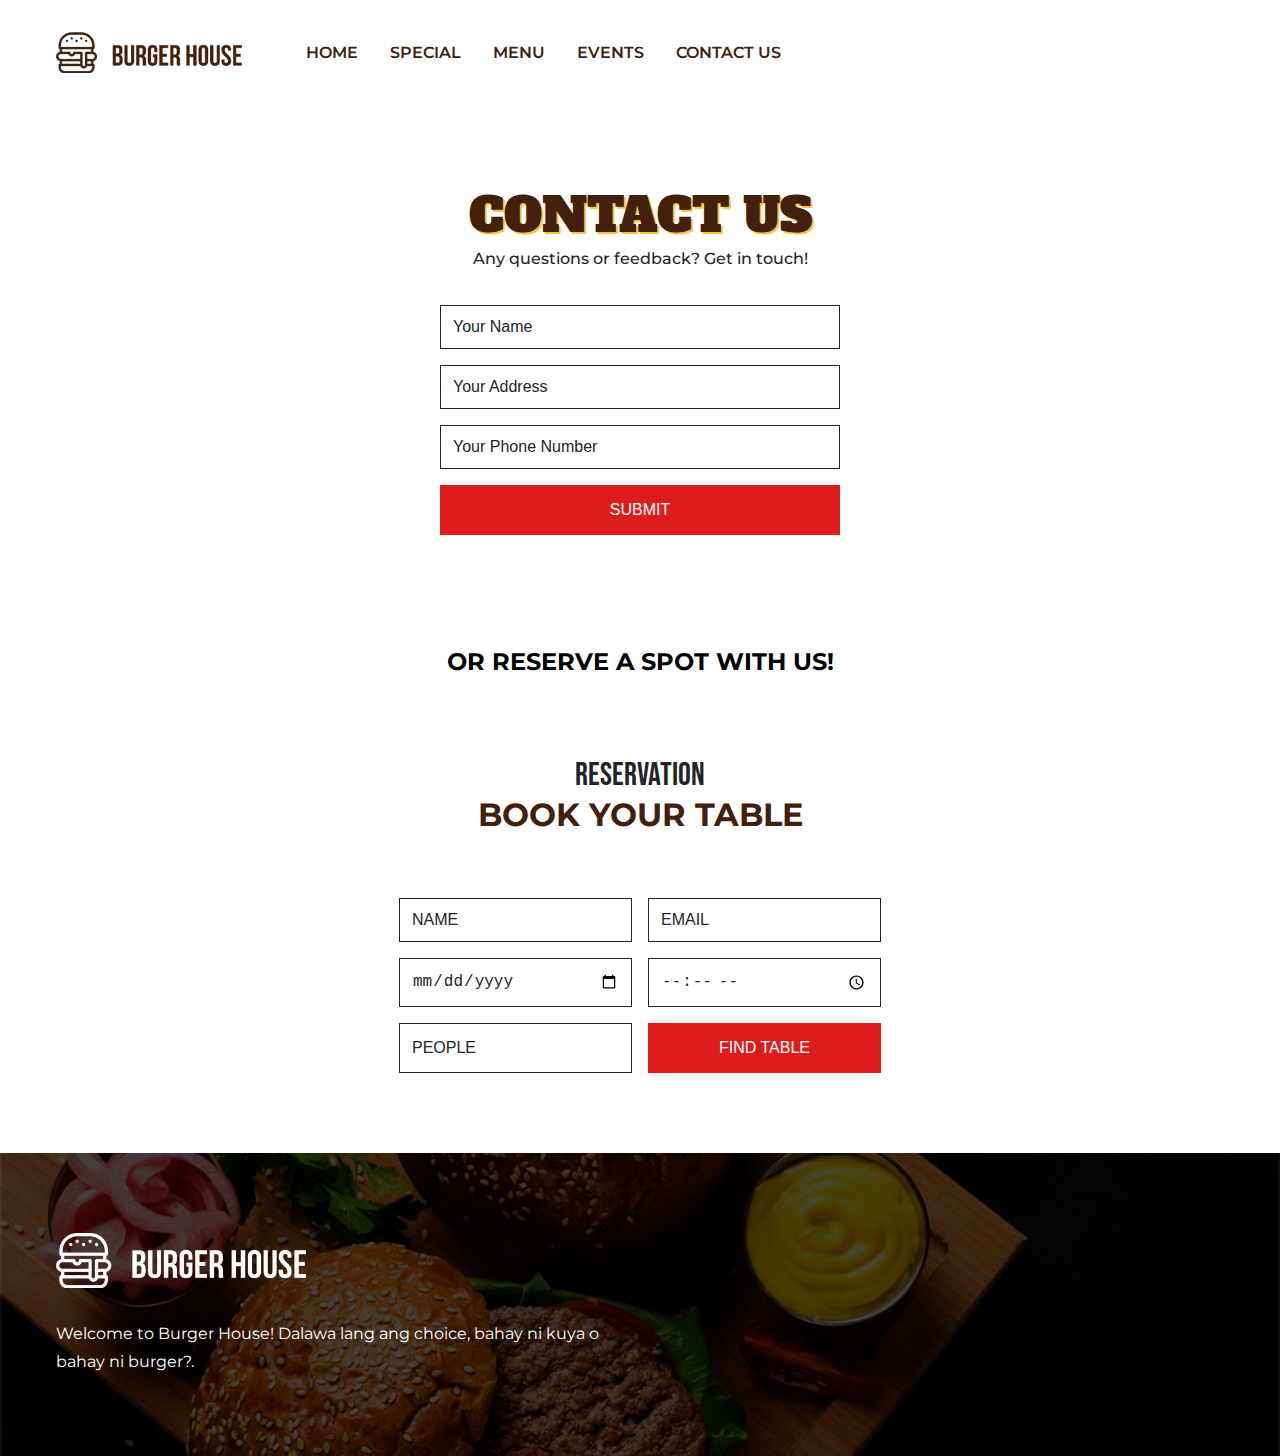
<file: contact.html>
<!DOCTYPE html>
<html lang="en">
<head>
    <meta charset="UTF-8">
    <meta name="viewport" content="width=device-width, initial-scale=1.0">
    <link rel="stylesheet" href="styles.css">
    <title>Contact Us | Burger House</title>
</head>
<body>
    <header>
        <nav>
            <div class="nav__header">
                <div class="nav__logo">
                    <a href="index.html"><img src="assets/logo-dark.png" alt="logo"></a>
                </div>
                <ul class="nav__links">
                    <li><a href="index.html">HOME</a></li>
                    <li><a href="special.html">SPECIAL</a></li>
                    <li><a href="menu.html">MENU</a></li>
                    <li><a href="index.html#event">EVENTS</a></li>
                    <li><a href="contact.html">CONTACT US</a></li>
                </ul>
            </div>
        </nav>
    </header>

    <section class="section__container contact__container">
        <h2 class="section__header">CONTACT US</h2>
        <p class="section__description">Any questions or feedback? Get in touch!</p>
        <form id="contactForm" class="contact__form">
            <input type="text" id="name" placeholder="Your Name" required>
            <input type="text" id="address" placeholder="Your Address" required>
            <input type="number" id="phone" placeholder="Your Phone Number" required>
            <button type="submit" class="btn">SUBMIT</button>
        </form>
    </section>

    <h2>OR RESERVE A SPOT WITH US!</h2>

    <section class="section__container reservation__container">
        <img src="assets/reservation-bg-1.png" class="reservation__bg-left" alt="Burger Left">
        <div class="reservation__content">
            <h3 class="reservation__title">RESERVATION</h3>
            <h2 class="reservation__header">BOOK YOUR TABLE</h2>
            <form id="reservationForm" class="reservation__form">
                <input type="text" id="res-name" placeholder="NAME" required>
                <input type="email" id="res-email" placeholder="EMAIL" required>
                <input type="date" id="res-date" placeholder="dd/mm/yyyy" required>
                <input type="time" id="res-time" required>
                <input type="number" id="res-people" placeholder="PEOPLE" required>
                <button type="submit" class="btn reservation__btn">FIND TABLE</button>
            </form>
        </div>
        <img src="assets/reservation-bg-2.png" class="reservation__bg-right" alt="Burger Right">
    </section>

    <footer class="footer">
        <div class="section__container footer__container">
            <div class="footer__logo">
                <img src="assets/logo-white.png" alt="logo">
            </div>
            <div class="footer__content">
                <p>Welcome to Burger House! Dalawa lang ang choice, bahay ni kuya o bahay ni burger?.</p>
            </div>
        </div>
    </footer>

    <script src="main.js"></script>
</body>
</html>
</file>
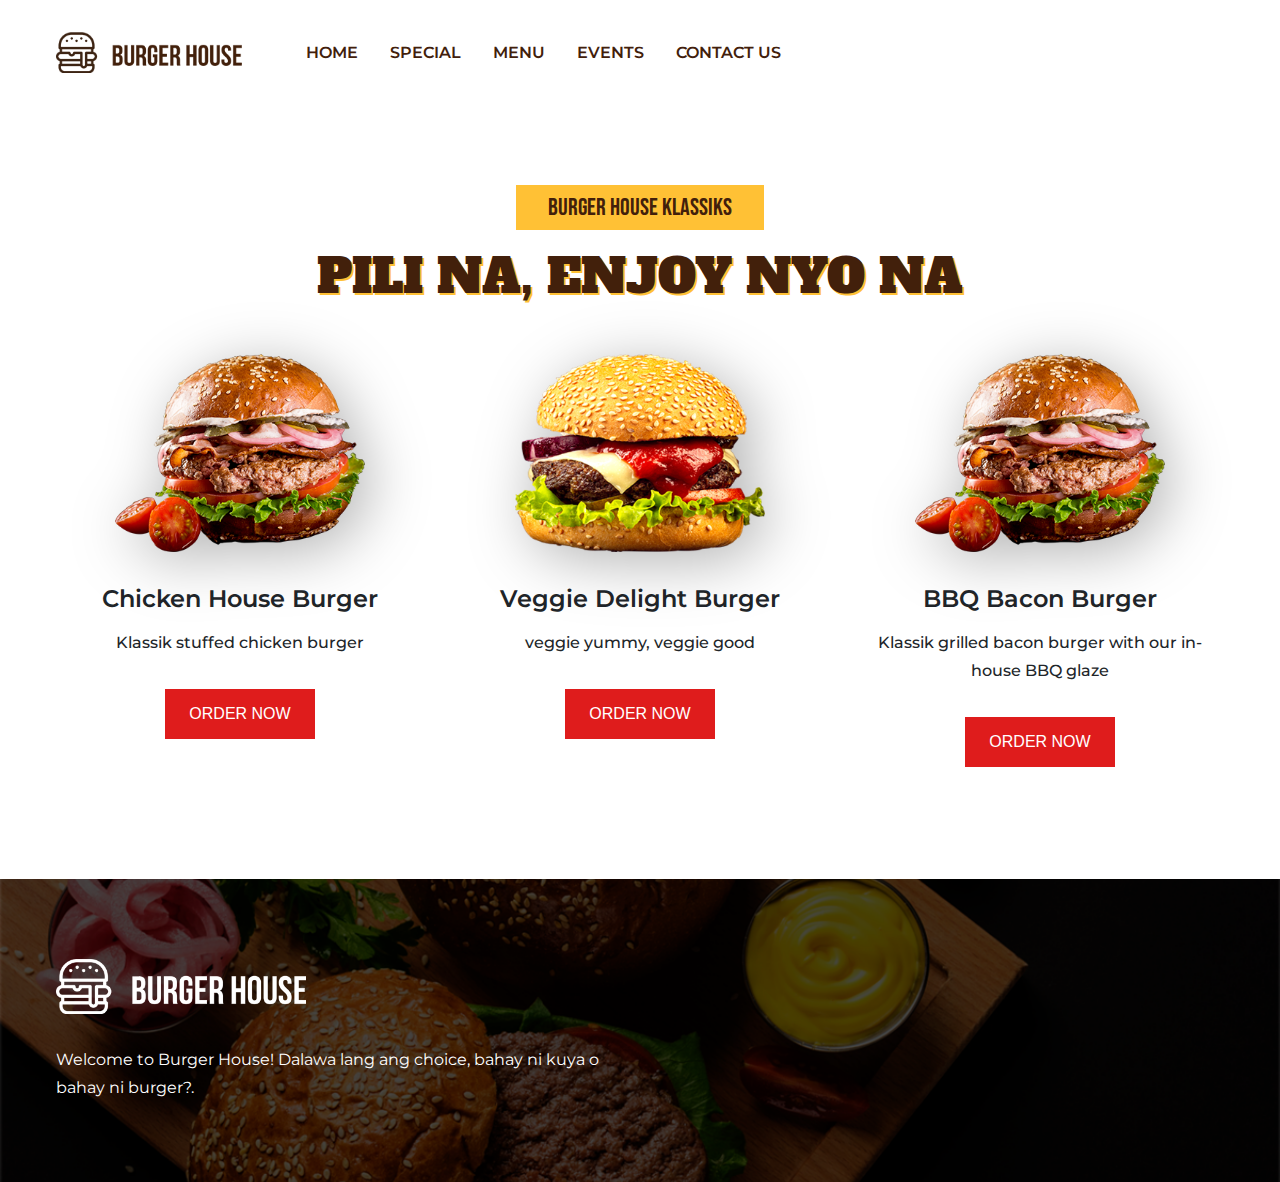
<file: menu.html>
<!DOCTYPE html>
<html lang="en">
<head>
    <meta charset="UTF-8">
    <meta name="viewport" content="width=device-width, initial-scale=1.0">
    <link rel="stylesheet" href="styles.css">
    <title>Menu | Burger House</title>
</head>
<body>
    <header>
        <nav>
            <div class="nav__header">
                <div class="nav__logo">
                    <a href="index.html"><img src="assets/logo-dark.png" alt="logo"></a>
                </div>
                <ul class="nav__links">
                    <li><a href="index.html">HOME</a></li>
                    <li><a href="special.html">SPECIAL</a></li>
                    <li><a href="menu.html">MENU</a></li>
                    <li><a href="index.html#event">EVENTS</a></li>
                    <li><a href="contact.html">CONTACT US</a></li>
                </ul>
            </div>
        </nav>
    </header>

    <section class="section__container order__container">
        <h3> BURGER HOUSE KLASSIKS</h3>
        <h2 class="section__header">PILI NA, ENJOY NYO NA</h2>
        <div class="order__grid">
            <div class="order__card">
                <img src="assets/order-1.png" alt="order">
                <h4>Chicken House Burger</h4>
                <p>Klassik stuffed chicken burger</p>
                <button class="btn">ORDER NOW</button>
            </div>
            <div class="order__card">
                <img src="assets/order-2.png" alt="order">
                <h4>Veggie Delight Burger</h4>
                <p>veggie yummy, veggie good</p>
                <button class="btn">ORDER NOW</button>
            </div>
            <div class="order__card">
                <img src="assets/order-3.png" alt="order">
                <h4>BBQ Bacon Burger</h4>
                <p>Klassik grilled bacon burger with our in-house BBQ glaze</p>
                <button class="btn">ORDER NOW</button>
            </div>
        </div>
    </section>

    <footer class="footer">
        <div class="section__container footer__container">
            <div class="footer__logo">
                <img src="assets/logo-white.png" alt="logo">
            </div>
            <div class="footer__content">
                <p>Welcome to Burger House! Dalawa lang ang choice, bahay ni kuya o bahay ni burger?.</p>
            </div>
        </div>
    </footer>

    <script src="main.js"></script>
</body>
</html>
</file>
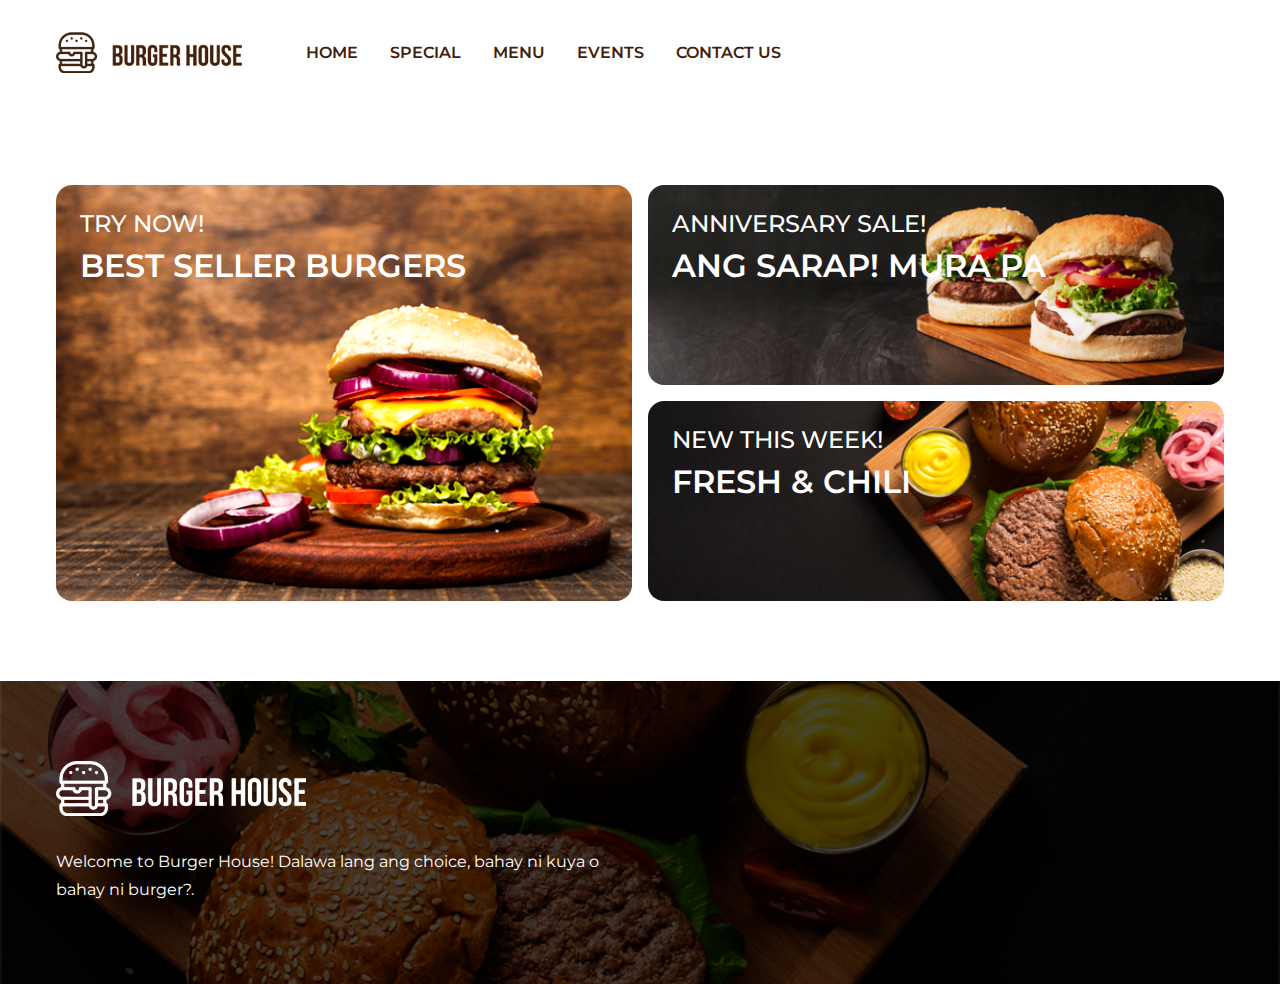
<file: special.html>
<!DOCTYPE html>
<html lang="en">
<head>
    <meta charset="UTF-8">
    <meta name="viewport" content="width=device-width, initial-scale=1.0">
    <link rel="stylesheet" href="styles.css">
    <title>Special | Burger House</title>
</head>
<body>
    <header>
        <nav>
            <div class="nav__header">
                <div class="nav__logo">
                    <a href="index.html"><img src="assets/logo-dark.png" alt="logo"></a>
                </div>
                <ul class="nav__links">
                    <li><a href="index.html">HOME</a></li>
                    <li><a href="special.html">SPECIAL</a></li>
                    <li><a href="menu.html">MENU</a></li>
                    <li><a href="index.html#event">EVENTS</a></li>
                    <li><a href="contact.html">CONTACT US</a></li>
                </ul>
            </div>
        </nav>
    </header>

    <section class="section__container banner__container">
        <div class="banner__card">
            <p>TRY NOW!</p>
            <h4>BEST SELLER BURGERS</h4>
        </div>
        <div class="banner__card">
            <p>ANNIVERSARY SALE!</p>
            <h4>ANG SARAP! MURA PA</h4>
        </div>
        <div class="banner__card">
            <p>NEW THIS WEEK!</p>
            <h4>FRESH & CHILI</h4>
        </div>
    </section>

    <footer class="footer">
        <div class="section__container footer__container">
            <div class="footer__logo">
                <img src="assets/logo-white.png" alt="logo">
            </div>
            <div class="footer__content">
                <p>Welcome to Burger House! Dalawa lang ang choice, bahay ni kuya o bahay ni burger?.</p>
            </div>
        </div>
    </footer>

    <script src="main.js"></script>
</body>
</html>
</file>
<file: styles.css>
@import url("https://fonts.googleapis.com/css2?family=Alfa+Slab+One&family=Bebas+Neue&family=Montserrat:ital,wght@0,100..900;1,100..900&display=swap");

:root {
  --primary-color: #42200b;
  --secondary-color: #ffc135;
  --tertiary-color: #df1c1c;
  --text-dark: #212529;
  --white: #ffffff;
  --max-width: 1200px;
  --header-font-1: "Alfa Slab One", serif;
  --header-font-2: "Bebas Neue", sans-serif;
}

* {
  padding: 0;
  margin: 0;
  box-sizing: border-box;
}

.section__container {
  max-width: var(--max-width);
  margin: auto;
  padding: 5rem 1rem;
}

.section__header {
  font-size: 3rem;
  font-weight: 500;
  font-family: var(--header-font-1);
  color: var(--primary-color);
  text-align: center;
  line-height: 3.75rem;
  text-shadow: 2px 2px var(--secondary-color);
}

.section__description {
  font-weight: 500;
  color: var(--text-dark);
  line-height: 1.75rem;
}

.btn {
  padding: 1rem 1.5rem;
  outline: none;
  border: none;
  font-size: 1rem;
  color: var(--white);
  background-color: var(--tertiary-color);
  transition: 0.3s;
  cursor: pointer;
}

.btn:hover {
  background-color: var(--primary-color);
}

img {
  display: flex;
  width: 100%;
}

a {
  text-decoration: none;
  transition: 0.3s;
}

html,
body {
  scroll-behavior: smooth;
}

body {
  font-family: "Montserrat", sans-serif;
}

.header {
  background-image: url("assets/header-bg.png");
  background-position: center center;
  background-size: cover;
  background-repeat: no-repeat;
}

nav {
  position: fixed;
  width: 100%;
  max-width: var(--max-width);
  margin-inline: auto;
  z-index: 9;
}

.nav__header {
  padding: 1rem;
  display: flex;
  align-items: center;
  justify-content: space-between;
  background-color: var(--primary-color);
}

.nav__logo img {
  max-width: 150px;
}

.nav__logo-dark {
  display: none;
}

.nav__menu__btn {
  font-size: 1.5rem;
  color: var(--white);
  cursor: pointer;
}

.nav__links {
  position: absolute;
  top: 60px;
  left: 0;
  width: 100%;
  padding: 2rem;
  list-style: none;
  display: flex;
  align-items: center;
  justify-content: center;
  flex-direction: column;
  gap: 2rem;
  background-color: var(--primary-color);
  transition: 0.5s;
  z-index: -1;
  transform: translateY(-100%);
}

.nav__links.open {
  transform: translateY(0);
}

.nav__links a {
  font-weight: 600;
  white-space: nowrap;
  color: var(--white);
  transition: 0.3s;
}

.nav__links a:hover {
  color: var(--secondary-color);
}

.header__container {
  display: grid;
  gap: 2rem;
  overflow: hidden;
}

.header__image img {
  max-width: 600px;
  margin-inline: auto;
}

.header__content h2 {
  max-width: 400px;
  margin-inline: auto;
  margin-bottom: 2rem;
  padding: 1rem 2rem;
  font-size: 1.75rem;
  font-weight: 400;
  font-family: var(--header-font-2);
  color: var(--primary-color);
  border: 2px dashed var(--primary-color);
  text-align: center;
}

.header__content h1 {
  font-size: 3.8rem;
  font-weight: 500;
  font-family: var(--header-font-1);
  color: var(--primary-color);
  line-height: 3.5rem;
  text-align: center;
  text-shadow: 2px 2px var(--white);
}

.header__content h1 span {
  font-size: 2.3rem;
}

.banner__container {
  display: grid;
  gap: 1rem;
  grid-auto-rows: 200px;
}

.banner__card {
  padding: 1rem;
  background-position: center center;
  background-size: cover;
  background-repeat: no-repeat;
  border-radius: 1rem;
}

.banner__card:nth-child(1) {
  background-image: url("assets/banner-1.png");
}

.banner__card:nth-child(2) {
  background-image: url("assets/banner-2.png");
}

.banner__card:nth-child(3) {
  background-image: url("assets/banner-3.png");
}

.banner__card p {
  margin-bottom: 0.5rem;
  font-size: 1.5rem;
  font-weight: 500;
  color: var(--white);
}

.banner__card h4 {
  font-size: 2rem;
  font-weight: 600;
  color: var(--white);
}

.order__container h3 {
  max-width: fit-content;
  margin-inline: auto;
  margin-bottom: 1rem;
  padding: 0.5rem 2rem;
  font-size: 1.5rem;
  font-weight: 400;
  font-family: var(--header-font-2);
  color: var(--primary-color);
  background-color: var(--secondary-color);
}

.order__container .section__header {
  margin-bottom: 1rem;
}

.order__container .section__description {
  margin-bottom: 2rem;
  text-align: center;
}

.order__grid {
  display: grid;
  gap: 2rem 1rem;
}

.order__card {
  padding: 2rem 1rem;
  border-radius: 1rem;
  text-align: center;
  transition: 0.3s;
}

.order__card:hover {
  box-shadow: 5px 5px 30px rgba(0, 0, 0, 0.1);
}

.order__card img {
  max-width: 250px;
  margin-inline: auto;
  margin-bottom: 2rem;
  filter: drop-shadow(10px 10px 30px rgba(0, 0, 0, 0.3));
}

.order__card h4 {
  margin-bottom: 1rem;
  font-size: 1.5rem;
  font-weight: 600;
  color: var(--text-dark);
}

.order__card p {
  margin-bottom: 2rem;
  font-weight: 500;
  color: var(--text-dark);
  line-height: 1.75rem;
}

.event__content {
  display: grid;
  gap: 2rem;
  padding: 1rem;
  box-shadow: 5px 5px 20px rgba(0, 0, 0, 0.1);
}

.event__details {
  text-align: center;
}

.event__details h3 {
  font-size: 2rem;
  font-weight: 500;
  font-family: var(--header-font-2);
  color: var(--text-dark);
}

.event__details .section__header {
  margin-bottom: 1rem;
}

.reservation {
  position: relative;
  isolation: isolate;
}

.reservation__container h3 {
  font-size: 2rem;
  font-weight: 500;
  font-family: var(--header-font-2);
  color: var(--text-dark);
  text-align: center;
}

.reservation__container form {
  max-width: 400px;
  margin-inline: auto;
  margin-top: 4rem;
  display: grid;
  gap: 1rem;
}

.reservation__container input {
  padding: 0.75rem 1rem;
  outline: none;
  border: 1px solid var(--text-dark);
  font-size: 1rem;
  color: var(--text-dark);
}

.reservation__container input::placeholder {
  color: var(--text-dark);
}

.reservation img {
  display: none;
}

.footer {
  background-image: url("assets/footer-bg.png");
  background-position: center center;
  background-size: cover;
  background-repeat: no-repeat;
}

.footer__logo img {
  max-width: 250px;
}

.footer__content {
  margin-top: 2rem;
  display: grid;
  gap: 2rem;
}

.footer__content p {
  font-weight: 5500;
  color: var(--white);
  line-height: 1.75rem;
}

.footer__links {
  list-style: none;
  display: grid;
  gap: 1rem;
}

.footer__links li {
  display: flex;
  align-items: center;
  gap: 1rem;
  font-weight: 500;
  color: var(--white);
}

.footer__links li span {
  font-size: 1.25rem;
}

.footer__socials {
  margin-top: 2rem;
  display: flex;
  align-items: center;
  gap: 1rem;
}

.footer__socials a {
  font-size: 1.5rem;
  color: var(--white);
}

.footer__socials a:hover {
  color: var(--secondary-color);
}

.footer__bar {
  padding: 1rem;
  font-size: 0.9rem;
  color: var(--white);
  text-align: center;
}

@media (width > 540px) {
  .banner__container {
    grid-template-columns: repeat(2, 1fr);
  }

  .banner__card:nth-child(1) {
    grid-area: 1/1/2/3;
  }

  .order__grid {
    grid-template-columns: repeat(2, 1fr);
  }
}

@media (width > 768px) {
  nav {
    position: static;
    padding: 2rem 1rem;
    display: flex;
    align-items: center;
    justify-content: space-between;
    gap: 1rem;
  }

  .nav__header {
    padding: 0;
    background-color: transparent;
  }

  .nav__logo img {
    max-width: 250px;
  }

  .nav__logo-dark {
    display: flex;
  }

  .nav__logo-white {
    display: none;
  }

  .nav__menu__btn {
    display: none;
  }

  .nav__links {
    position: static;
    padding: 0;
    flex-direction: row;
    justify-content: flex-end;
    background-color: transparent;
    transform: none;
    z-index: 1;
  }

  .nav__links a {
    color: var(--primary-color);
  }

  .nav__links a:hover {
    color: var(--tertiary-color);
  }

  .header__container {
    grid-template-columns: repeat(2, 1fr);
    align-items: center;
  }

  .header__image {
    grid-area: 1/2/2/3;
  }

  .header__content h2 {
    margin-inline-start: unset;
  }

  .header__content h1 {
    text-align: left;
  }

  .banner__card {
    padding: 1.5rem;
  }

  .banner__card:nth-child(1) {
    grid-area: 1/1/3/2;
  }

  .order__grid {
    grid-template-columns: repeat(3, 1fr);
  }

  .event__content {
    grid-template-columns: repeat(2, 1fr);
    align-items: center;
  }

  .event__image {
    grid-area: 1/2/2/3;
  }

  .event__details,
  .event__details .section__header {
    text-align: left;
  }

  .reservation__container form {
    max-width: 600px;
    grid-template-columns: repeat(2, 1fr);
  }

  .reservation img {
    display: flex;
    position: absolute;
    z-index: -1;
  }

  .reservation__bg-1 {
    left: 0;
    top: 0;
    width: clamp(100px, 25vw, 350px);
  }

  .reservation__bg-2 {
    right: 0;
    bottom: 0;
    width: clamp(100px, 20vw, 250px);
  }

  .footer__content {
    grid-template-columns: repeat(2, 1fr);
  }

  .footer__links li {
    justify-content: flex-end;
  }

  .footer__socials {
    justify-content: flex-end;
  }
}

@media (width > 1024px) {
  .order__grid {
    gap: 2rem;
  }
}

.contact__container { 
  text-align: center;
  padding: 5rem 1rem;
}

.contact__form {
  max-width: 400px;
  margin: 2rem auto;
  display: grid;
  gap: 1rem;
}

.contact__form input {
  padding: 0.75rem;
  border: 1px solid var(--text-dark);
  font-size: 1rem;
  color: var(--text-dark);
}

.contact__form input::placeholder {
  color: var(--text-dark);
}

.contact__form .btn {
  padding: 1rem;
  font-size: 1rem;
  background-color: var(--tertiary-color);
  color: var(--white);
  border: none;
  cursor: pointer;
  transition: 0.3s;
}

.contact__form .btn:hover {
  background-color: var(--primary-color);
}

/* Reservation Section Styling */
.reservation__container {
  display: flex;
  align-items: center;
  justify-content: center;
  position: relative;
  padding: 5rem 1rem;
}

.reservation__bg-left,
.reservation__bg-right {
  position: absolute;
  width: 200px; /* Adjust size as per reference image */
}

.reservation__bg-left {
  left: -21%;
  top: 15%;
  transform: translateY(-50%);
}

.reservation__bg-right {
  right: -21%;
  top: 15%;
  transform: translateY(-50%);
}

.reservation__content {
  text-align: center;
  max-width: 600px;
  z-index: 2;
}

.reservation__title {
  font-size: 1.2rem;
  font-weight: bold;
}

.reservation__header {
  font-size: 2rem;
  font-weight: bold;
  color: var(--primary-color);
}

.reservation__form {
  display: grid;
  gap: 1rem;
  margin-top: 1rem;
}

.reservation__form input {
  padding: 0.75rem;
  border: 1px solid var(--text-dark);
  font-size: 1rem;
  color: var(--text-dark);
}

.reservation__form .btn {
  padding: 1rem;
  font-size: 1rem;
  background-color: var(--tertiary-color);
  color: var(--white);
  border: none;
  cursor: pointer;
  transition: 0.3s;
  display: block;
}

.reservation__form .btn:hover {
  background-color: var(--primary-color);
}

h2{
  text-align: center;
}
</file>
